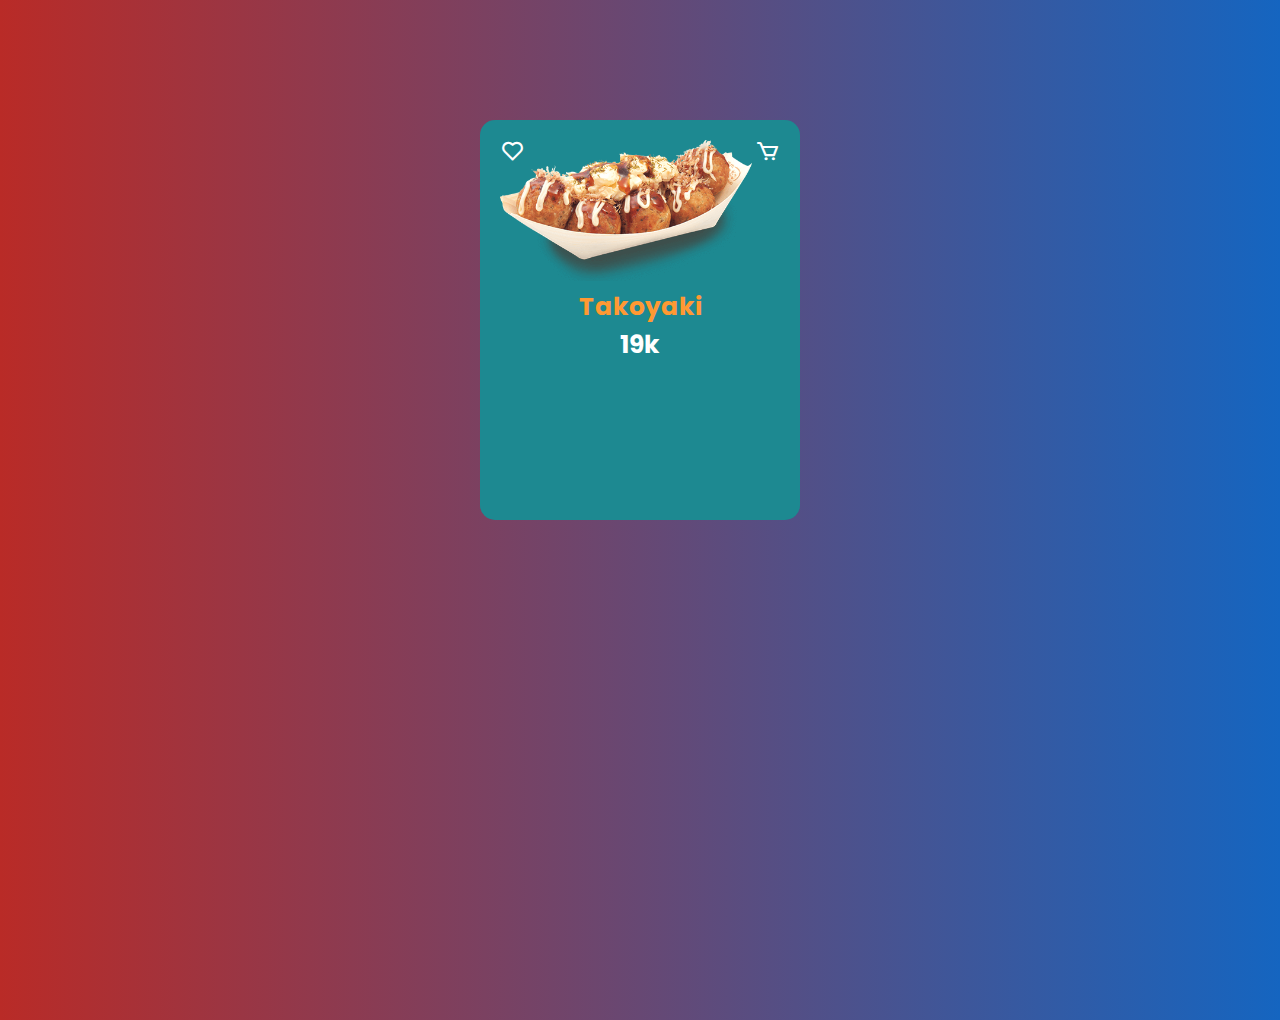
<file: Day1/Day1.html>
<!DOCTYPE html>
<html lang="en">
<head>
    <meta charset="UTF-8">
    <meta http-equiv="X-UA-Compatible" content="IE=edge">
    <meta name="viewport" content="width=device-width, initial-scale=1.0">
    <title>Product card</title>
    <link href='https://unpkg.com/boxicons@2.1.2/css/boxicons.min.css' rel='stylesheet'>
    <link rel="stylesheet" href="style1.css"> 
</head>
<body>
    <div class="card">
        <div class="card_heart">
            <i class='bx bx-heart'></i>
        </div>
        <div class="card_cart">
            <i class='bx bx-cart'></i>
        </div>
        <div class="card_img">
            <img src="anhtakoyaki.png" alt="Ảnh takoyaki">
        </div>
        <div class="card_title">
            Takoyaki
        </div>
        <div class="card_price">
            19k
        </div>
        <div class="card_size">
            <h3>Size:</h3>
            <span>S</span>
            <span>M</span>
            <span>L</span>
        </div>
        
        <div class="card_action">
            <button>Buy Now</button>
            <button>Add Cart</button>
        </div>
    </div>
</body>
</html>
</file>
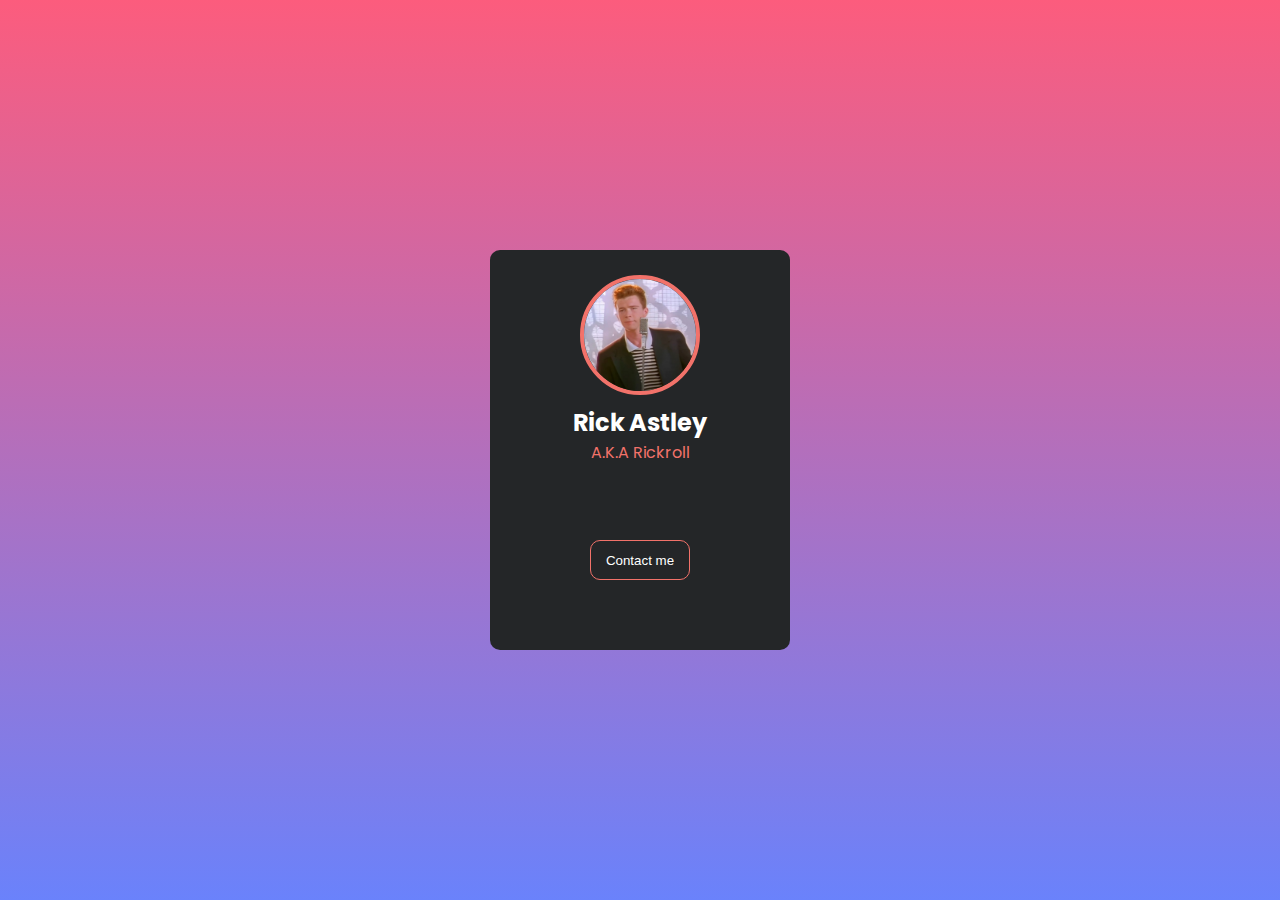
<file: Day2/Day2.html>
<!DOCTYPE html>
<html lang="en">
<head>
    <meta charset="UTF-8">
    <meta http-equiv="X-UA-Compatible" content="IE=edge">
    <meta name="viewport" content="width=device-width, initial-scale=1.0">
    <title>Document</title>
    <link rel="stylesheet" href="style2.css">
    <link
    rel="stylesheet"
    href="https://cdnjs.cloudflare.com/ajax/libs/font-awesome/6.0.0-beta2/css/all.min.css"
    integrity="sha512-YWzhKL2whUzgiheMoBFwW8CKV4qpHQAEuvilg9FAn5VJUDwKZZxkJNuGM4XkWuk94WCrrwslk8yWNGmY1EduTA=="
    crossorigin="anonymous"
    referrerpolicy="no-referrer"
/></head>
<body>
    <div class="card">
    <div class="card_img">
       <img src="rickroll.jpg" alt="">
    </div>
    <h2>Rick Astley</h2>
    <p>A.K.A Rickroll</p>
    <div class="card_social">
        <a href="">
            <i class="fa-brands fa-facebook-square"></i>
        </a>
        <a href=""><i class="fa-brands fa-youtube"></i></a>
        <a href=""><i class="fa-brands fa-tiktok"></i></a>
        <a href=""><i class="fa-brands fa-github"></i></a>
    </div>
    <button>Contact me</button>
</div>
   
    
</body>
</html>
</file>
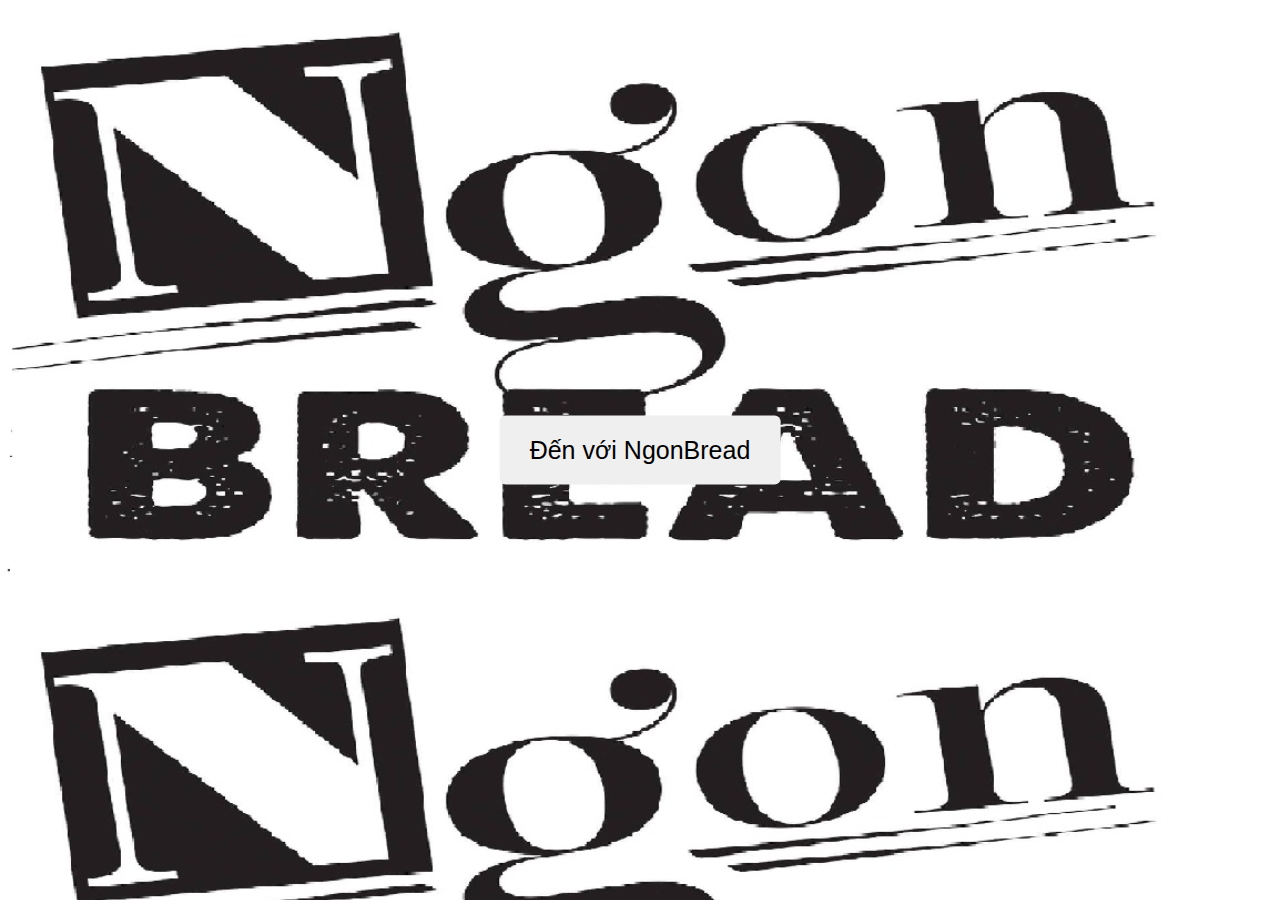
<file: Day3/Day3.html>
<!DOCTYPE html>
<html lang="en">
<head>
    <meta charset="UTF-8">
    <meta http-equiv="X-UA-Compatible" content="IE=edge">
    <meta name="viewport" content="width=device-width, initial-scale=1.0">
    <title>Modal show</title>
    <link rel="stylesheet" href="style3.css">
    <link rel="stylesheet" href="https://cdnjs.cloudflare.com/ajax/libs/font-awesome/6.1.0/css/all.min.css">
</head>
<body>
    <button class="open-modal-btn">Đến với NgonBread</button>
    <div class="modal hide">
        <div class="modal_inner">
            <div class="modal_header">
                <p>NgonBread xin chào quý khách</p>
                <i><i class="fa-solid fa-xmark"></i>
            </div>
            <div class="modal_body">
                <h2>Ốp la </h2>
                <p>25k/phần</p>
            </div>
            <div class="modal_footer">
                <button>Close</button>
            </div>
        </div>
    </div>
</body>
<script src="app.js"></script>
</html>
</file>
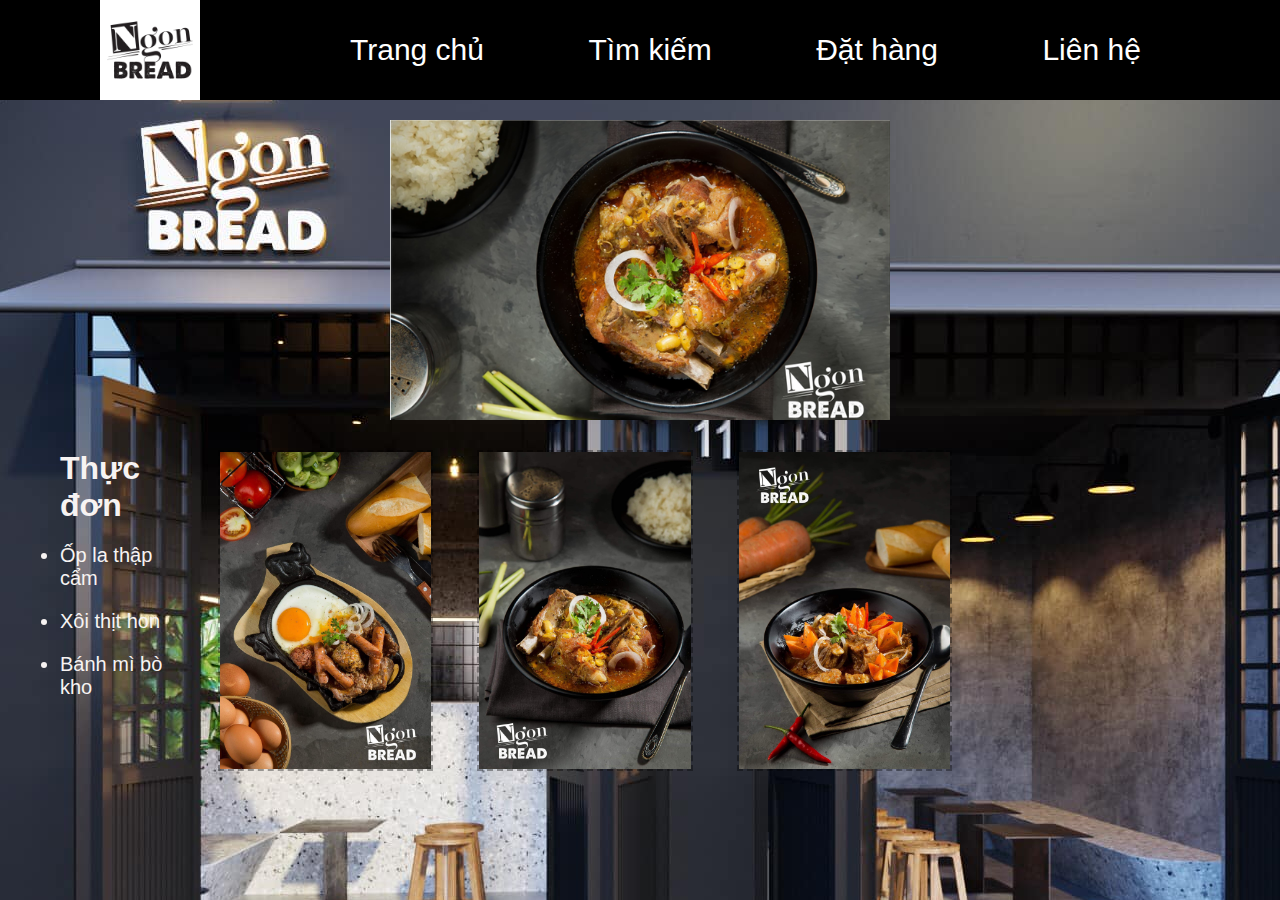
<file: FoodWeb/FoodWeb.html>
<!DOCTYPE html>
<html lang="en">
<head>
    <meta charset="UTF-8">
    <meta http-equiv="X-UA-Compatible" content="IE=edge">
    <meta name="viewport" content="width=device-width, initial-scale=1.0">
    <link rel="stylesheet" href="stylefood.css">
    <title>Document</title>
</head>
<body>
    <div id="container">
        <div id="header">
            <img src="logo.jpg" alt="" class="logo" >
            <ul id="top">
               <li><a href="">Trang chủ</a></li>
               <li><a href="">Tìm kiếm</a></li>
               <li><a href="">Đặt hàng</a></li>
               <li><a href="">Liên hệ</a></li>
            </ul>
        </div>
        <div id="banner">
            <img src="banner.png" alt="">
        </div>
        <div id="content">
            <div class="menu">
                <h1>Thực đơn</h1>
                <ul>
                    <li>Ốp la thập cẩm</li>
                    <li>Xôi thịt hon</li>
                    <li>Bánh mì bò kho</li>
                </ul>
            </div>
            <div class="image">
                <img src="opla.jpg" alt="">
                <img src="xoihon.jpg" alt="">
                <img src="bokho.jpg" alt="">
            </div>
        </div>
    </div>
    
</body>
</html>
</file>
<file: Day1/style1.css>
@import url('https://fonts.googleapis.com/css2?family=Poppins:ital,wght@0,100;0,200;0,300;0,400;0,500;0,600;0,700;1,100;1,200;1,300;1,400;1,500;1,600;1,700;1,800&display=swap');
:root{
    --primary-color: #FF9933; 
}
*{
    margin: 0;
    padding: 0;
    box-sizing: border-box;
}


body{
    height: 100vh;
    background:linear-gradient(to right, #b92b27, #1565c0);
    font-family: "Poppins";
}

.card{
    margin: 120px auto;
    width: 320px;
    height: 400px;
    background: rgb(29, 137, 145);
    padding: 20px;
    border-radius: 15px;
    color: white;
    position: relative;
}
.card_heart, .card_cart{
    font-size: 25px;
    position: absolute;
    left: 20px;
    top: 15px  
}

.card_cart{
    left: unset;
    right: 20px;
}
.card_img{
    width: 90%;
    transition: 0.5s;
}
.card_img img{
    width: 100%;
    height: 100%;
    object-fit: cover;
}
.card_price{
    transition: 0.5s;
}
.card_title, .card_price{
    font-size: 25px;
    font-weight: bold;
    text-align: center;
    transition: 0.5s;
}
.card_title{
    color: var(--primary-color);
    transition: 0.5s;
}
.card_size{
    display:flex;
    align-items: center;
    margin-bottom: 10px;
}
.card_size span {
    padding: 1px 10px;
    background: #FF9966;
    color:black;
    border-radius: 5px;
    margin: 0 5px;
}
.card_action button{
    background: var(--primary-color);
    border: none;
    outline: none;
    color:white;
    padding: 10px 20px;
    border-radius: 5px;
    font-weight: bold;
}
.card:hover .card_img{
    transform: translateY(-80px) rotate(-30deg);
}
.card:hover .card_title{
    transform: translate(-75px,-72px) ;
}
.card:hover .card_price{
    transform:translate(-112px,-72px);
}
.card_size{
    margin-top: 150px;
}
.card_size,.card_action{
    visibility: hidden;
    opacity: 0;
    transition: 0.5s;
}
.card:hover .card_size,
.card:hover .card_action{
    visibility: visible;
    opacity: 100;
}
.card:hover .card_size{
    margin-top: -30px;
}
</file>
<file: Day2/style2.css>
@import url('https://fonts.googleapis.com/css2?family=Poppins:ital,wght@0,100;0,200;0,300;0,400;0,500;0,600;0,700;1,100;1,200;1,300;1,400;1,500;1,600;1,700;1,800&display=swap');
:root{
    --primary-color: #f2726a;
}

*{
    margin: 0;
    padding: 0;
    box-sizing: border-box;
}

body{
    height: 100vh;
    background:linear-gradient(#fc5c7d, #6a82fb);
    display: flex;
    justify-content: center;
    align-items: center;
    font-family: "Poppins";
    color:white;
}

.card{
    background: #242628;
    width: 300px;
    height: 400px;
    border-radius: 10px;
    text-align: center;
    overflow: hidden;
}
img{
    object-fit: cover;
    width: 100%;
    height: 100%; 
    object-position: center;
  
}
.card_img{
    width: 120px;
    height: 120px;
    border: 4px solid var(--primary-color);
    border-radius: 50%;
    overflow: hidden;
    margin:0 auto;
    transform: translateY(25px);
    transition: 0.5s;
}
.card h2{
    margin-top: 35px;
}
.card p{
    color:var(--primary-color);
}
.card a{
    text-decoration: none;
}
.card_social{
    margin: 25px 0;
}
.card_social a {
    color: white;
    margin: 20px 25px;
}
.card_social a:hover{
    color: #f2726a;
}
.card button{
    width: 100px;
    height: 40px;
    border: 1px solid var(--primary-color);
    background: transparent;
    border-radius: 10px;
    transition: 0.3s;
    color: white;
}
.card button:hover{
    background: #f2726a;
}
.card_img:hover{
    width: 100%;
    height: 100%;
    border-radius: unset;
    transform: unset;
    border: none;
    
    
}
</file>
<file: Day3/style3.css>
:root{
    --pink-color:#DC143C
}

*{
    margin: 0;
    padding: 0;
    box-sizing: border-box;
}

body {
    height: 100vh;
    width: 100%;
    overflow: hidden;
	background-image: url(ngonbread.jpg);
	background-size: 100%  ;
	
}

.open-modal-btn{
    padding: 20px 30px;
    border: none;
    outline: none;
    border-radius: 6px;
    position: relative;
    top:50%;
    left: 50%;
    transform: translate(-50%,-50%);
    font-size: 25px;
}
.modal{
    position:fixed;
    top:0;
    height: 100vh;
    width: 100vw;
    background: rgba(0, 0, 0, 0.6);

}
.modal_inner{
    width: 400px;
    position: relative;
    top: 50%;
    margin: auto;
    background: white;
    border-radius: 5px;
    overflow: hidden;
    animation: modalShow 0.3s linear;
}

.modal_header{
    display: flex;
    justify-content: space-between;
    align-items: center;
    padding: 15px;
    background:var(--pink-color);
    color:white;
}

.modal_body{
    padding:15px;
}
.modal_body h2{
    color: var(--pink-color);
    margin-bottom: 10px;
}
.modal_footer{
    padding:15px;
    text-align: right;
}
.modal_footer button{
    padding: 10px 20px;
    color: white;
    background: var(--pink-color);
    border: none;
    outline:none ;
    cursor: pointer;
    border-radius: 5px;
}
.hide{
    display: none;
}
@keyframes modalShow {
    from{
        top:-200px;
        opacity: 0;
    }
    to{
        top 0;
        opacity: 1;

    }
}
</file>
<file: FoodWeb/stylefood.css>
*{
    padding: 0;
    margin: 0;
    box-sizing: border-box;
}

html{
    font-family: Arial, Helvetica, sans-serif;
    background-image: url(background.jpg);
    margin: auto;
}

#main {

}

#header {
    height: 100px;
    background-color: black;
}
.logo {
    width: 100px;
    float: left;
    margin: 0 100px;
}

#top {

}

#top li {
    display: inline-block;
}

#top li a {
    color:#fff;
    cursor: pointer;
    text-decoration: none;
    line-height: 100px;
    padding: 0 50px;
    display: inline-block;
    float: left;
    font-size: 30px;
    transition: 0.25s;
}

#top li:hover a{
    color:black;
    background-color: white;
}

#top .subtop {
    display: none;
}

#banner  {
    width: 500px;
    height: 300px;
    margin: 0 auto;
    margin-top: 20px;
    background-color: aqua;
    margin-bottom: 30px;
    
}

#content{
    
}

#content .menu {
    width: 10%;
    height: 32vh;
    margin-left: 60px;
    float: left;
    color: rgb(247, 243, 242);
}

#content .menu li{
    margin-top: 20px;
    font-size: 20px;
}

#content .image {
    width: 80%;
    height: 32vh;
    margin-left: 10px;
    float: left;
}

#content .image img{
    width: 21%;
    margin: 0 20px;
    transition: 0.5s;
    border: 2px dashed rgba(0, 0, 0, 0.336);
}

#content .image img:hover{
    transform: scale(1.15);
}
</file>
